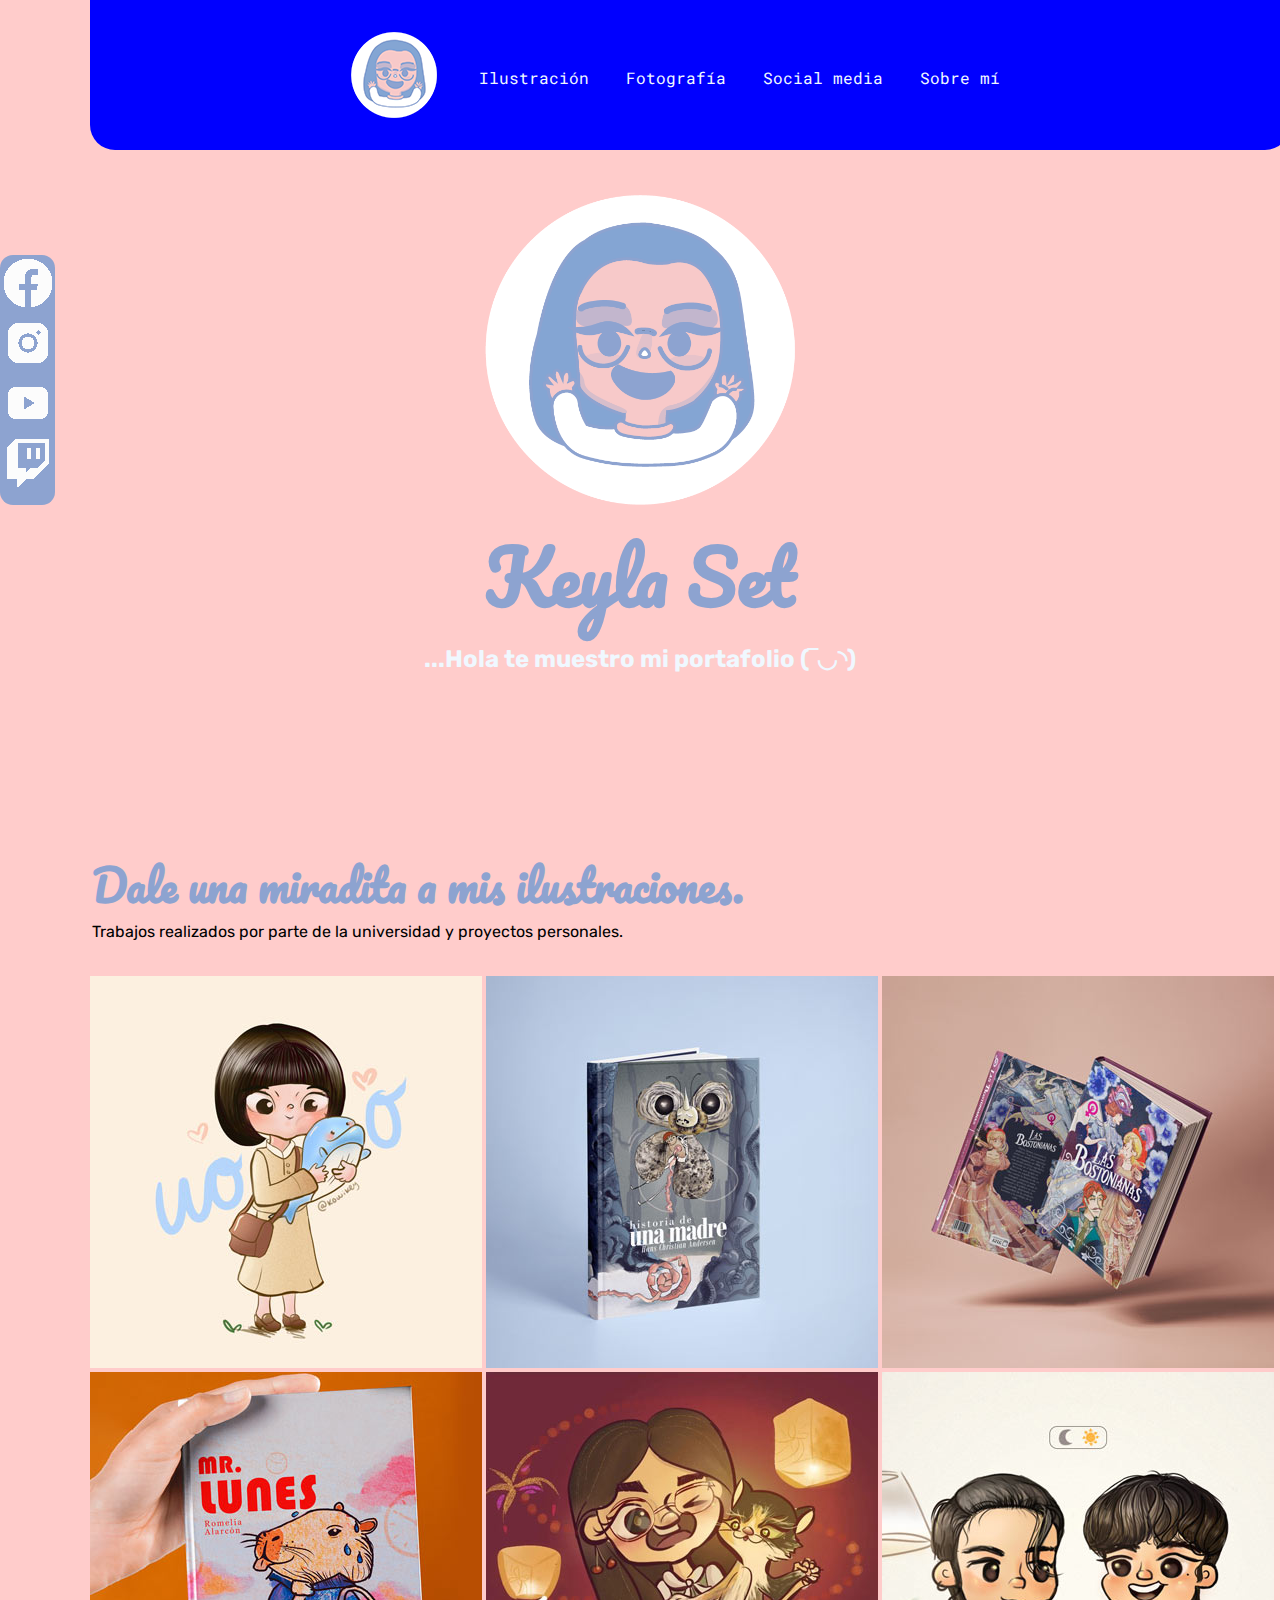
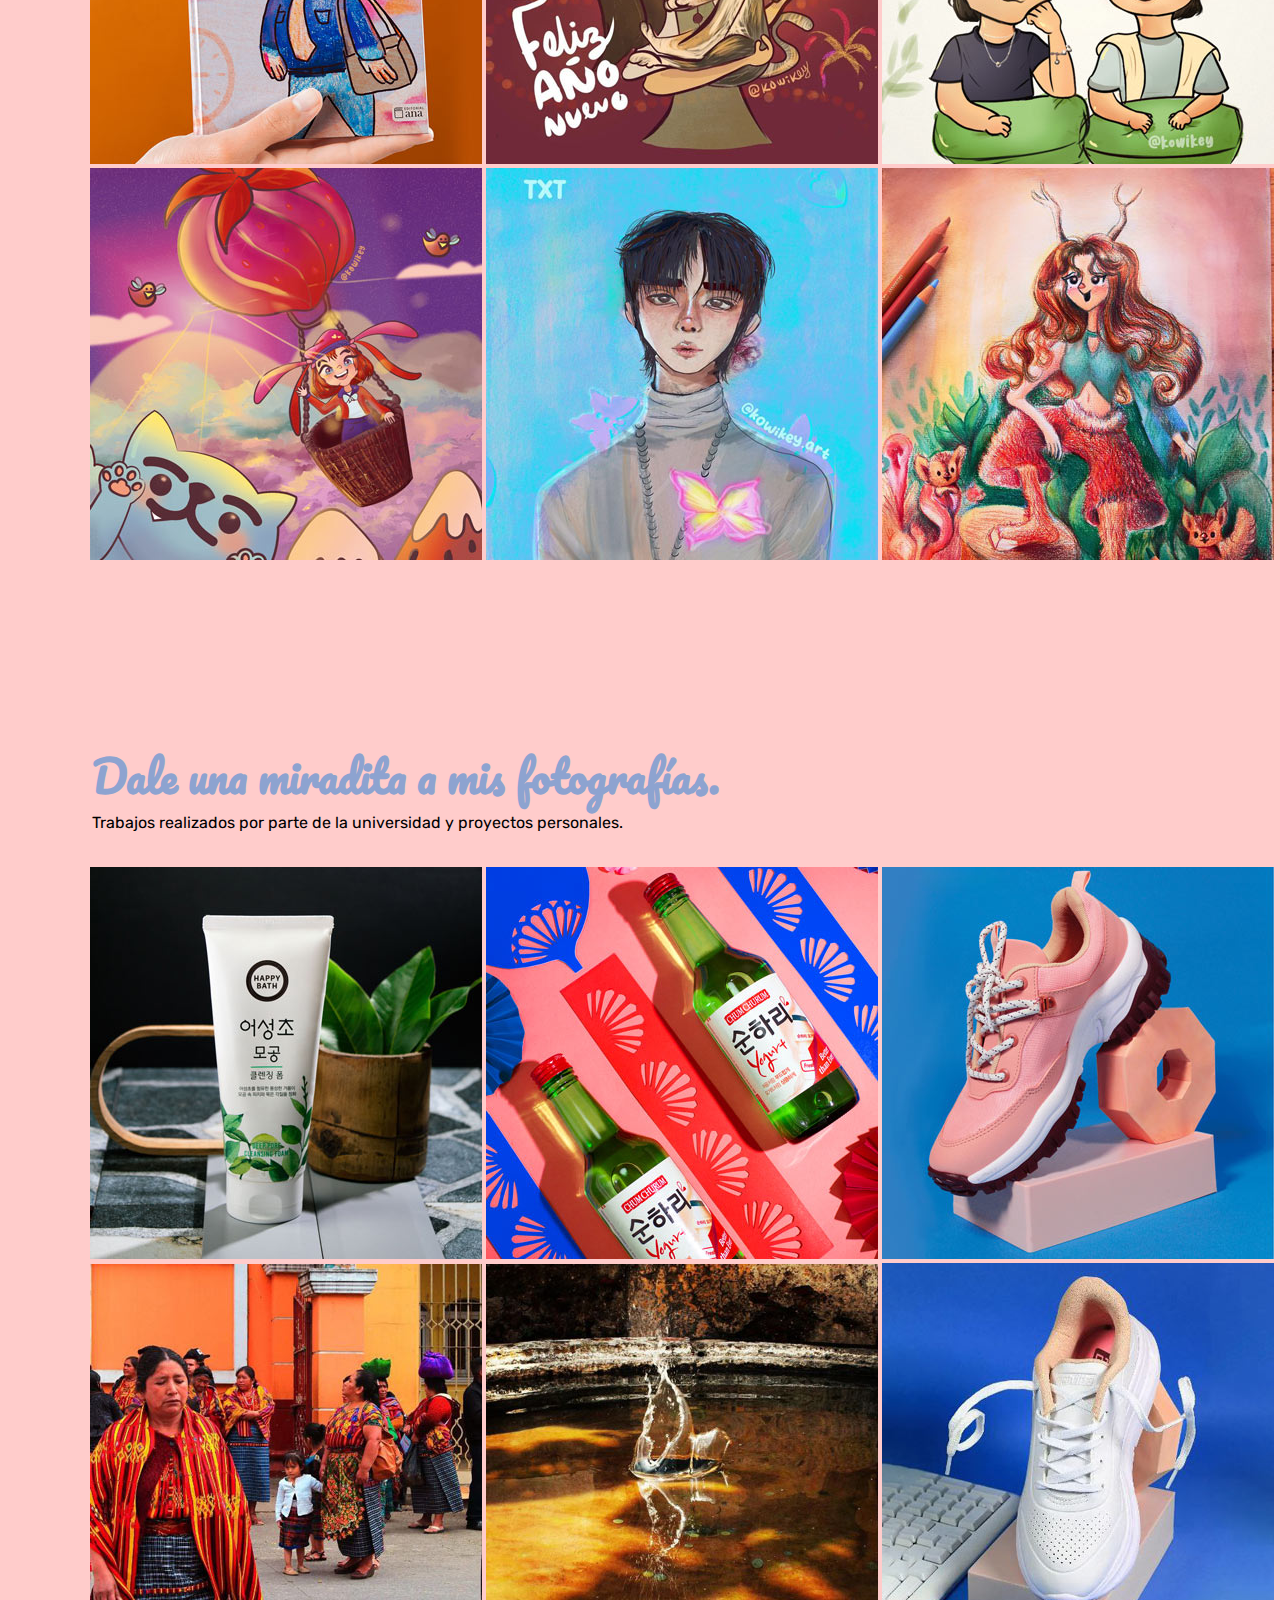
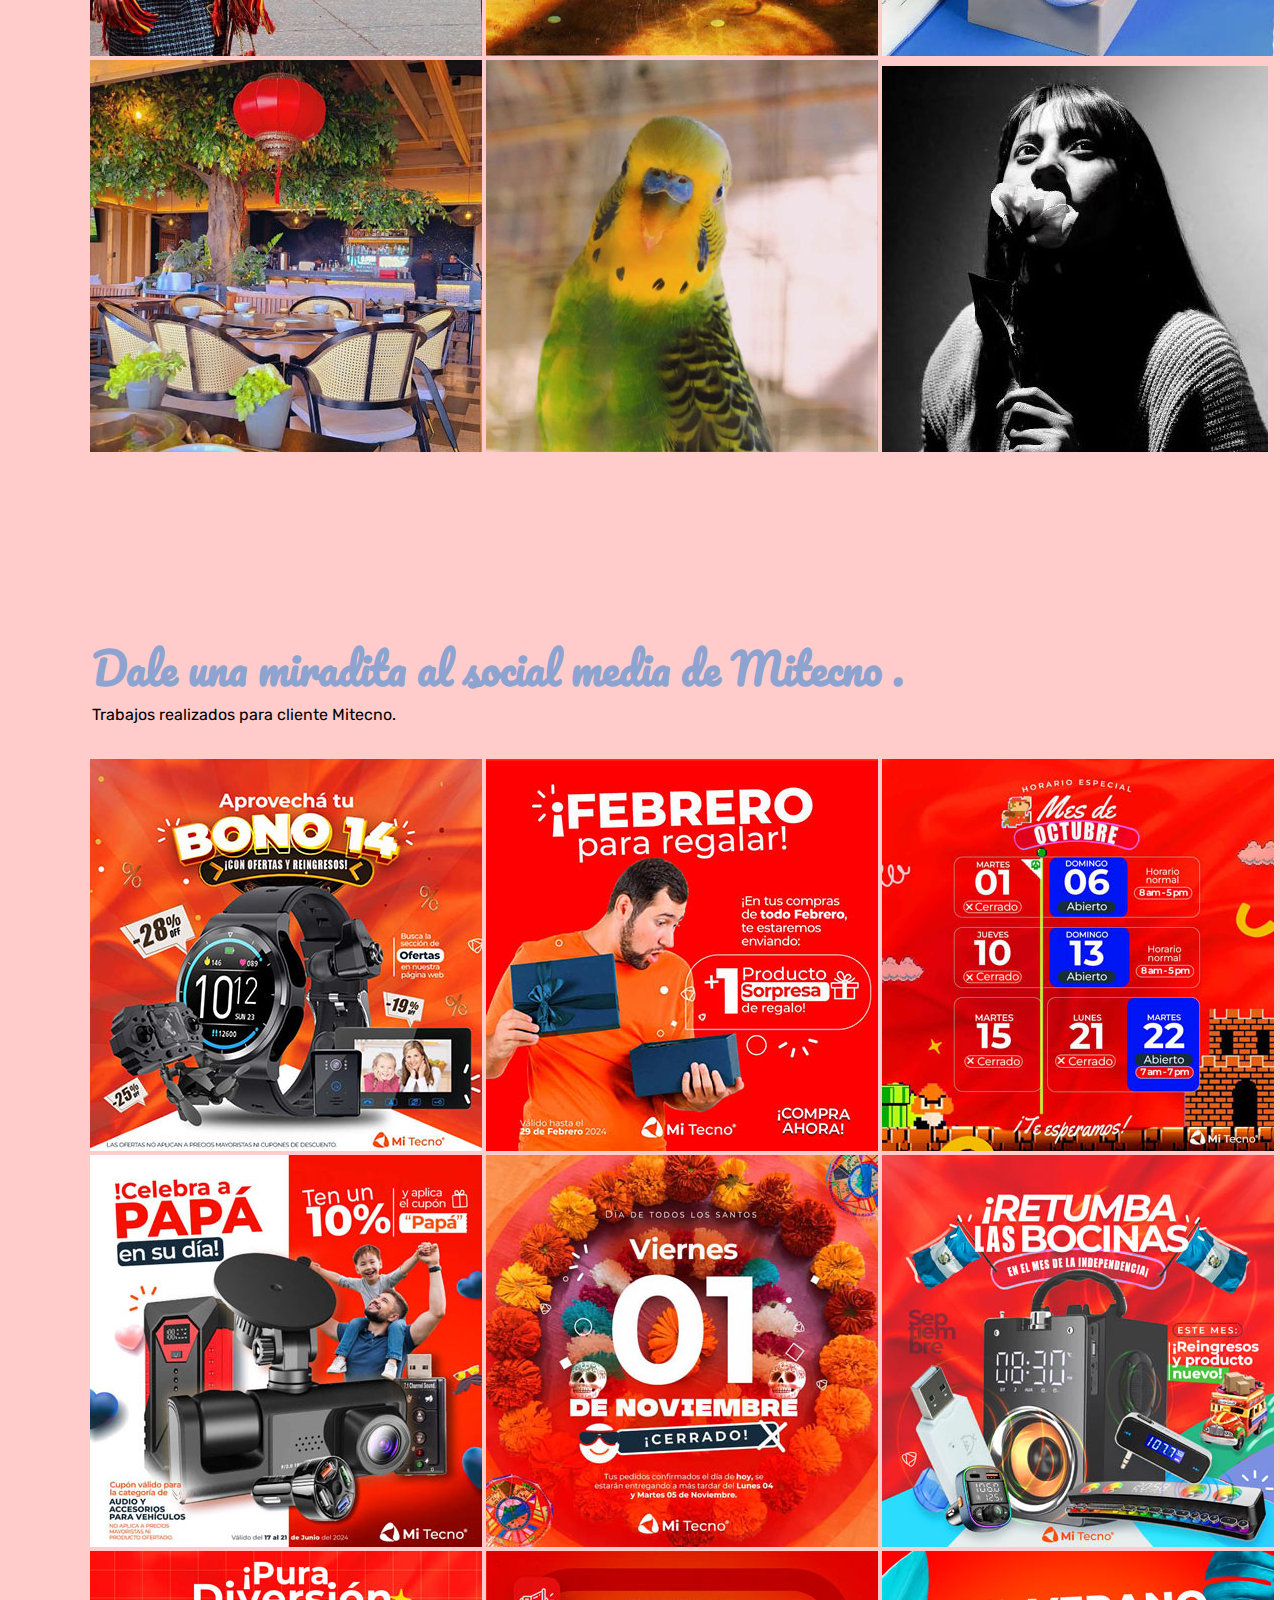
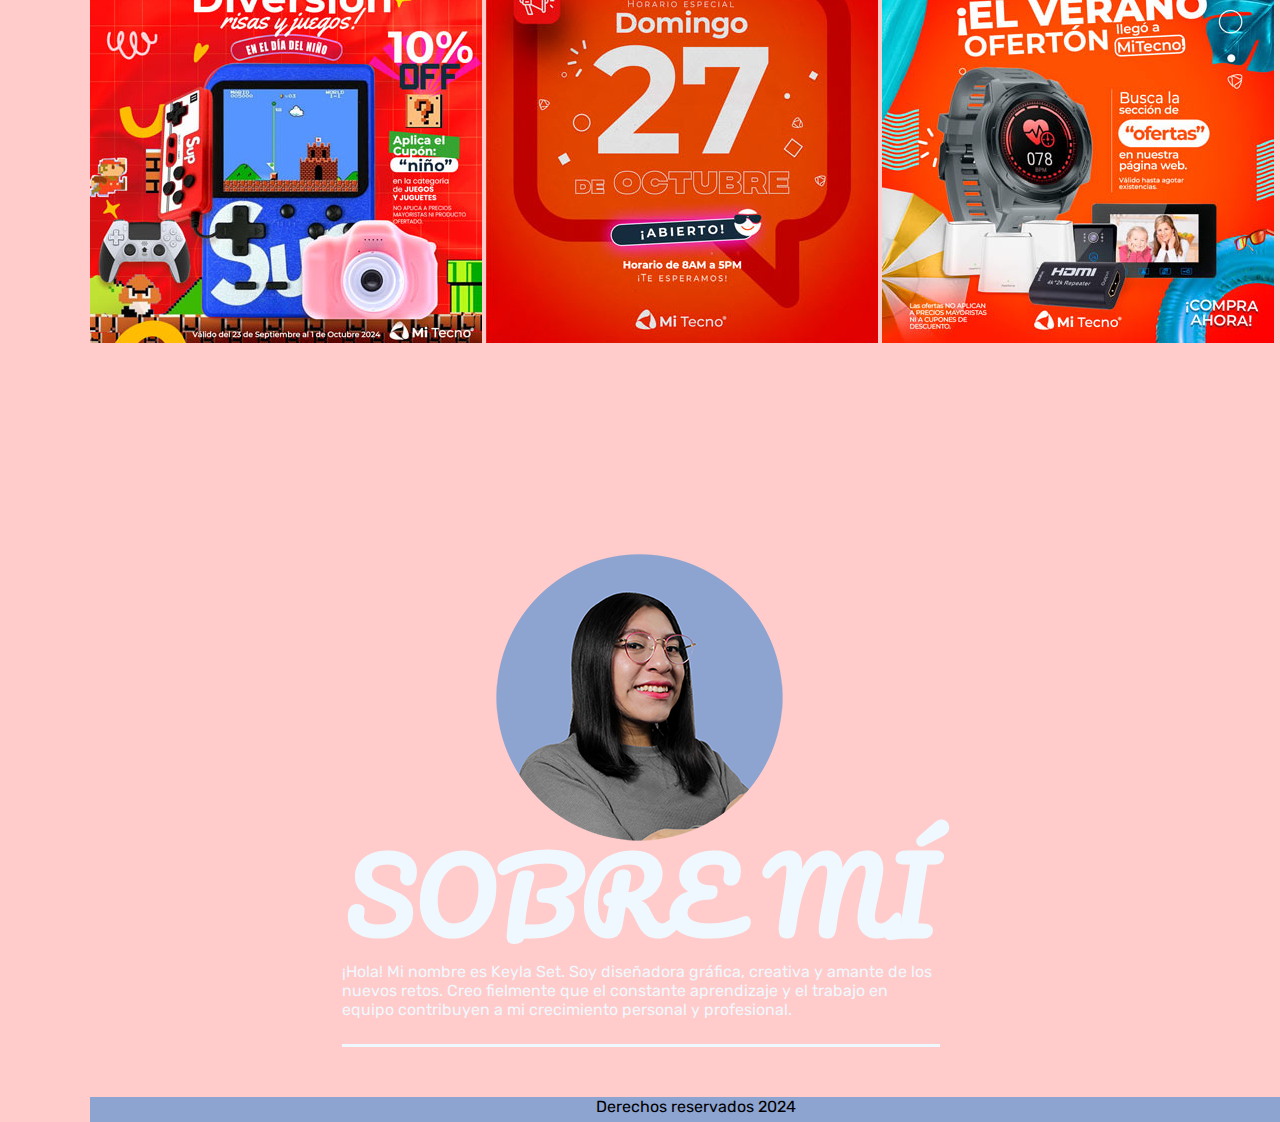
<file: index.html>
<!DOCTYPE html>
<html lang="es">

<head>
    <meta charset="UTF-8">
    <meta name="viewport" content="width=device-width, initial-scale=1.0">
    <title>Keyla set</title>
    <link rel="icon" href="IMAGENES/LOGOTIPO-favicon.jpg">
    <link rel="stylesheet" href="CSS/estilos.css">

    <link rel="preconnect" href="https://fonts.googleapis.com">
    <link rel="preconnect" href="https://fonts.gstatic.com" crossorigin>
    <link
        href="https://fonts.googleapis.com/css2?family=Josefin+Sans:ital,wght@0,100..700;1,100..700&family=Pacifico&family=Passion+One:wght@400;700;900&family=Roboto:ital,wght@0,100;0,300;0,400;0,500;0,700;0,900;1,100;1,300;1,400;1,500;1,700;1,900&family=Rubik:ital,wght@0,300..900;1,300..900&display=swap"
        rel="stylesheet">

    <link rel="preconnect" href="https://fonts.googleapis.com">
    <link rel="preconnect" href="https://fonts.gstatic.com" crossorigin>
    <link
        href="https://fonts.googleapis.com/css2?family=Josefin+Sans:ital,wght@0,100..700;1,100..700&family=Pacifico&family=Passion+One:wght@400;700;900&family=Roboto+Mono:ital,wght@0,100..700;1,100..700&family=Roboto:ital,wght@0,100;0,300;0,400;0,500;0,700;0,900;1,100;1,300;1,400;1,500;1,700;1,900&family=Rubik:ital,wght@0,300..900;1,300..900&display=swap"
        rel="stylesheet">

</head>
<!--aqui empieza mi sitio-->

<div id="cabecera"></div>
<div class="redes">
    <ul>
        <li><a href="#"><img src="IMAGENES/facebook.png" alt=""></a></li>
        <li><a href="#"><img src="IMAGENES/instagram.png" alt=""></a></li>
        <li><a href="#"><img src="IMAGENES/youtube.png" alt=""></a></li>
        <li><a href="#"><img src="IMAGENES/twitch.png" alt=""></a></li>
    </ul>
</div>

<body>
    <div class="contenedor">
        <header>
            <nav>
                <table class="menu">
                    <tr>
                        <td class="bmenu"><a href="#cabecera"> <img src="IMAGENES/LOGOTIPO_mediano.png" alt="logo"></a>
                        </td>
                        <td class="bmenu"><a href="#ilustrar"> Ilustración </a></td>
                        <td class="bmenu"><a href="#fotos"> Fotografía </a></td>
                        <td class="bmenu"><a href="#mediapost"> Social media </a></td>
                        <td class="bmenu"><a href="#sobremi"> Sobre mí </a></td>
                    </tr>
                </table>
            </nav>
        </header>
    </div>
    <aside>
        <img class="logo" src="IMAGENES/LOGOTIPO_grande.png" alt="logo">
        <h1> Keyla Set</h1>
        <h3>
            ...Hola te muestro mi portafolio (‾◡◝)
        </h3>
    </aside>
    <div id="ilustrar"></div>
    <main>
        <section>

            <article>
                <h2>
                    Dale una miradita a mis ilustraciones.
                </h2>
                <p>
                    Trabajos realizados por parte de la universidad y proyectos personales.
                </p>
                <div class="galeria">
                    <a href="ilustracion.html" class="imagen"><img src="IMAGENES/ilustracion_01.jpg" alt=""
                            class="imgen"></a>
                    <a href="#" class="imagen"><img src="IMAGENES/ilustracion_02.jpg" alt="" class="imgen"></a>
                    <a href="#" class="imagen"><img src="IMAGENES/ilustracion_03.jpg" alt="" class="imgen"></a>
                    <a href="#" class="imagen"><img src="IMAGENES/ilustracion_04.jpg" alt="" class="imgen"></a>
                    <a href="#" class="imagen"><img src="IMAGENES/ilustracion_05.jpg" alt="" class="imgen"></a>
                    <a href="#" class="imagen"><img src="IMAGENES/ilustracion_06.jpg" alt="" class="imgen"></a>
                    <a href="#" class="imagen"><img src="IMAGENES/ilustracion_07.jpg" alt="" class="imgen"></a>
                    <a href="#" class="imagen"><img src="IMAGENES/ilustracion_08.jpg" alt="" class="imgen"></a>
                    <a href="#" class="imagen"><img src="IMAGENES/ilustracion_09.jpg" alt="" class="imgen"></a>
                </div>
            </article>
            <div id="fotos"></div>
            <article>
                <h2>
                    Dale una miradita a mis fotografías.
                </h2>
                <p>
                    Trabajos realizados por parte de la universidad y proyectos personales.
                </p>
                <div class="galeria">
                    <a href="fotografia.html" class="imagen"><img src="IMAGENES/FOTO_01.jpg""
                            class=" imgen"></a>
                    <a href="#" class="imagen"><img src="IMAGENES/FOTO_02.jpg" alt="" class="imgen"></a>
                    <a href="#" class="imagen"><img src="IMAGENES/FOTO_03.jpg" alt="" class="imgen"></a>
                    <a href="#" class="imagen"><img src="IMAGENES/FOTO_04.jpg" alt="" class="imgen"></a>
                    <a href="#" class="imagen"><img src="IMAGENES/FOTO_05.jpg" alt="" class="imgen"></a>
                    <a href="#" class="imagen"><img src="IMAGENES/FOTO_06.jpg" alt="" class="imgen"></a>
                    <a href="#" class="imagen"><img src="IMAGENES/FOTO_07.jpg" alt="" class="imgen"></a>
                    <a href="#" class="imagen"><img src="IMAGENES/FOTO_08.jpg" alt="" class="imgen"></a>
                    <a href="#" class="imagen"><img src="IMAGENES/FOTO_09.jpg" alt="" class="imgen"></a>
                </div>
            </article>
            <div id="mediapost"></div>

            <article>
                <h2>
                    Dale una miradita al social media de Mitecno .
                </h2>
                <p>
                    Trabajos realizados para cliente Mitecno.
                </p>
                <div class="galeria">
                    <a href="socialmedia.html" class="imagen"><img src="IMAGENES/MEDIA_01.jpg" alt="" class="imgen"></a>
                    <a href="#" class="imagen"><img src="IMAGENES/MEDIA_02.jpg" alt="" class="imgen"></a>
                    <a href="#" class="imagen"><img src="IMAGENES/MEDIA_03.jpg" alt="" class="imgen"></a>
                    <a href="#" class="imagen"><img src="IMAGENES/MEDIA_04.jpg" alt="" class="imgen"></a>
                    <a href="#" class="imagen"><img src="IMAGENES/MEDIA_05.jpg" alt="" class="imgen"></a>
                    <a href="#" class="imagen"><img src="IMAGENES/MEDIA_06.jpg" alt="" class="imgen"></a>
                    <a href="#" class="imagen"><img src="IMAGENES/MEDIA_07.jpg" alt="" class="imgen"></a>
                    <a href="#" class="imagen"><img src="IMAGENES/MEDIA_08.jpg" alt="" class="imgen"></a>
                    <a href="#" class="imagen"><img src="IMAGENES/MEDIA_09.jpg" alt="" class="imgen"></a>
                </div>
            </article>
        </section>

        <div id="sobremi"></div>

        <article class="sobre">
            <img src="IMAGENES/key_foto.png" alt="foto" class="mifoto">
            <h2 class="sobre">
                SOBRE MÍ </h2>
            <p class="sobre">¡Hola! Mi nombre es Keyla Set.
                Soy diseñadora gráfica, creativa y amante de los nuevos retos.
                Creo fielmente que el constante aprendizaje y el trabajo en equipo contribuyen a mi crecimiento personal
                y profesional.</p>
        </article>
    </main>


    <footer>
        <p class="derechos">
            Derechos reservados 2024
        </p>
    </footer>

</body>
<!--Felices vacaciones lic, gracias por su dedicación en enseñarnos (‾◡◝)-->

</html>
</file>
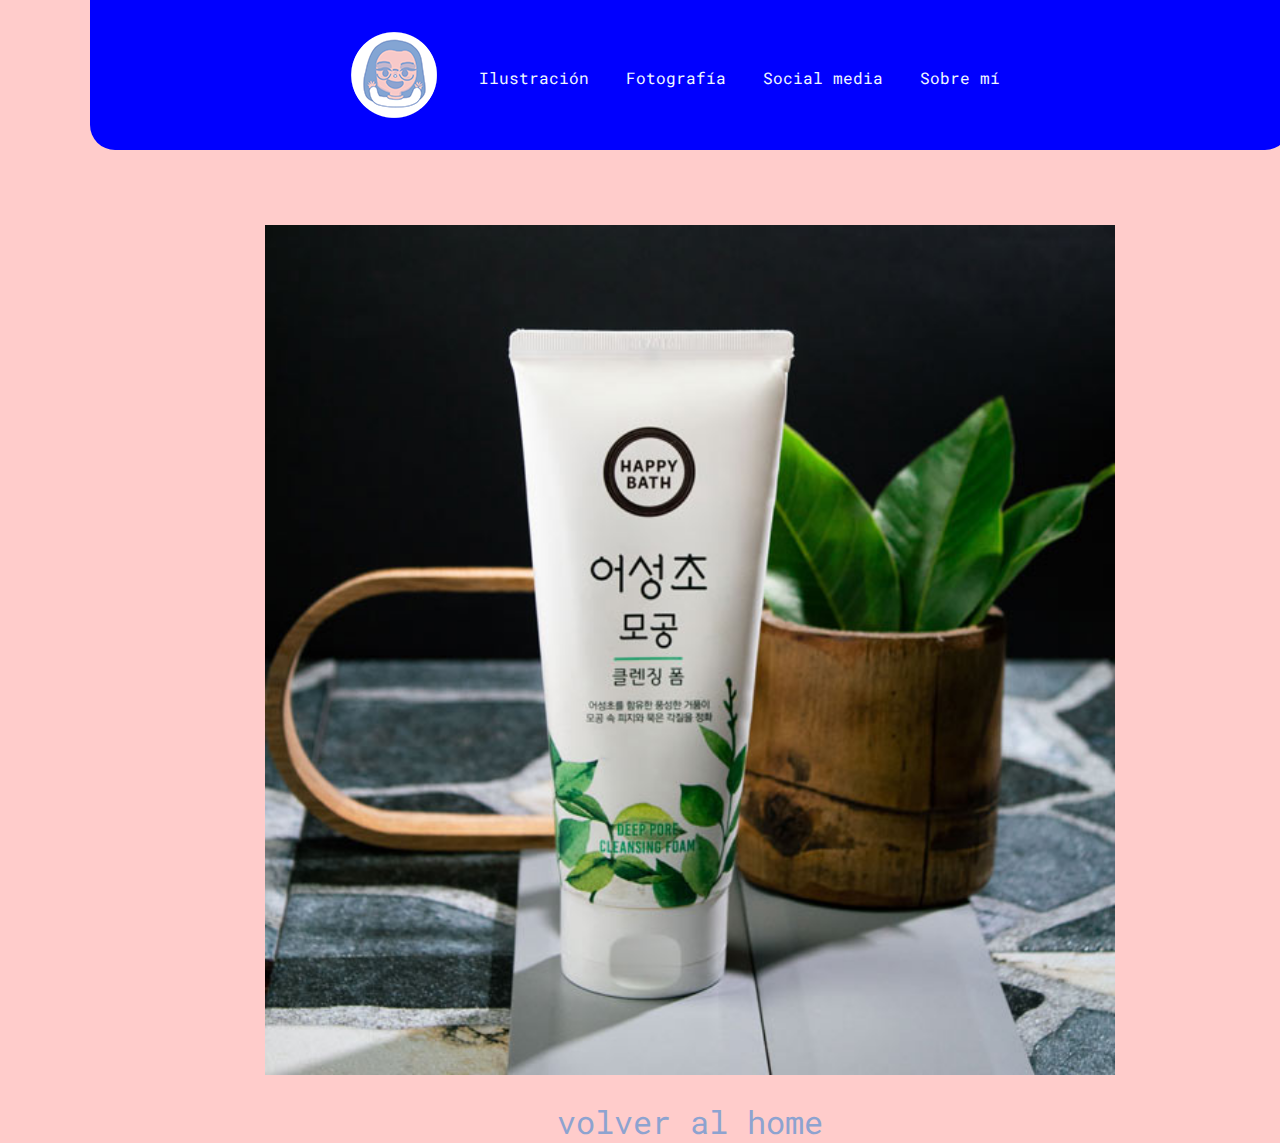
<file: fotografia.html>
<!DOCTYPE html>
<html lang="es">

<head>
    <meta charset="UTF-8">
    <meta name="viewport" content="width=device-width, initial-scale=1.0">
    <title>Ilustración</title>
    <link rel="icon" href="IMAGENES/LOGOTIPO-favicon.jpg">
    <link rel="stylesheet" href="CSS/estilos.css">

    <link rel="preconnect" href="https://fonts.googleapis.com">
    <link rel="preconnect" href="https://fonts.gstatic.com" crossorigin>
    <link
        href="https://fonts.googleapis.com/css2?family=Josefin+Sans:ital,wght@0,100..700;1,100..700&family=Pacifico&family=Passion+One:wght@400;700;900&family=Roboto:ital,wght@0,100;0,300;0,400;0,500;0,700;0,900;1,100;1,300;1,400;1,500;1,700;1,900&family=Rubik:ital,wght@0,300..900;1,300..900&display=swap"
        rel="stylesheet">

    <link rel="preconnect" href="https://fonts.googleapis.com">
    <link rel="preconnect" href="https://fonts.gstatic.com" crossorigin>
    <link
        href="https://fonts.googleapis.com/css2?family=Josefin+Sans:ital,wght@0,100..700;1,100..700&family=Pacifico&family=Passion+One:wght@400;700;900&family=Roboto+Mono:ital,wght@0,100..700;1,100..700&family=Roboto:ital,wght@0,100;0,300;0,400;0,500;0,700;0,900;1,100;1,300;1,400;1,500;1,700;1,900&family=Rubik:ital,wght@0,300..900;1,300..900&display=swap"
        rel="stylesheet">

</head>
<!--aqui empieza mi sitio-->

<body>
    <div class="contenedor">
        <header>
            <nav>
                <table class="menu">
                    <tr>
                        <td class="bmenu"><a href="#cabecera"> <img src="IMAGENES/LOGOTIPO_mediano.png" alt="logo"></a></td>
                        <td class="bmenu"><a href="#ilustrar"> Ilustración </a></td>
                        <td class="bmenu"><a href="#fotos"> Fotografía </a></td>
                        <td class="bmenu"><a href="#mediapost"> Social media </a></td>
                        <td class="bmenu"><a href="#sobremi"> Sobre mí </a></td>
                    </tr>
                </table>
            </nav>
        </header>
        <main>
            <img src="IMAGENES/FOTO_01_G.jpg" alt="foto" class="FOTO_01">
            <a href="index.html" class="volver"> volver al home</a>

        </main>
    </div>
</body>

</html>
</file>
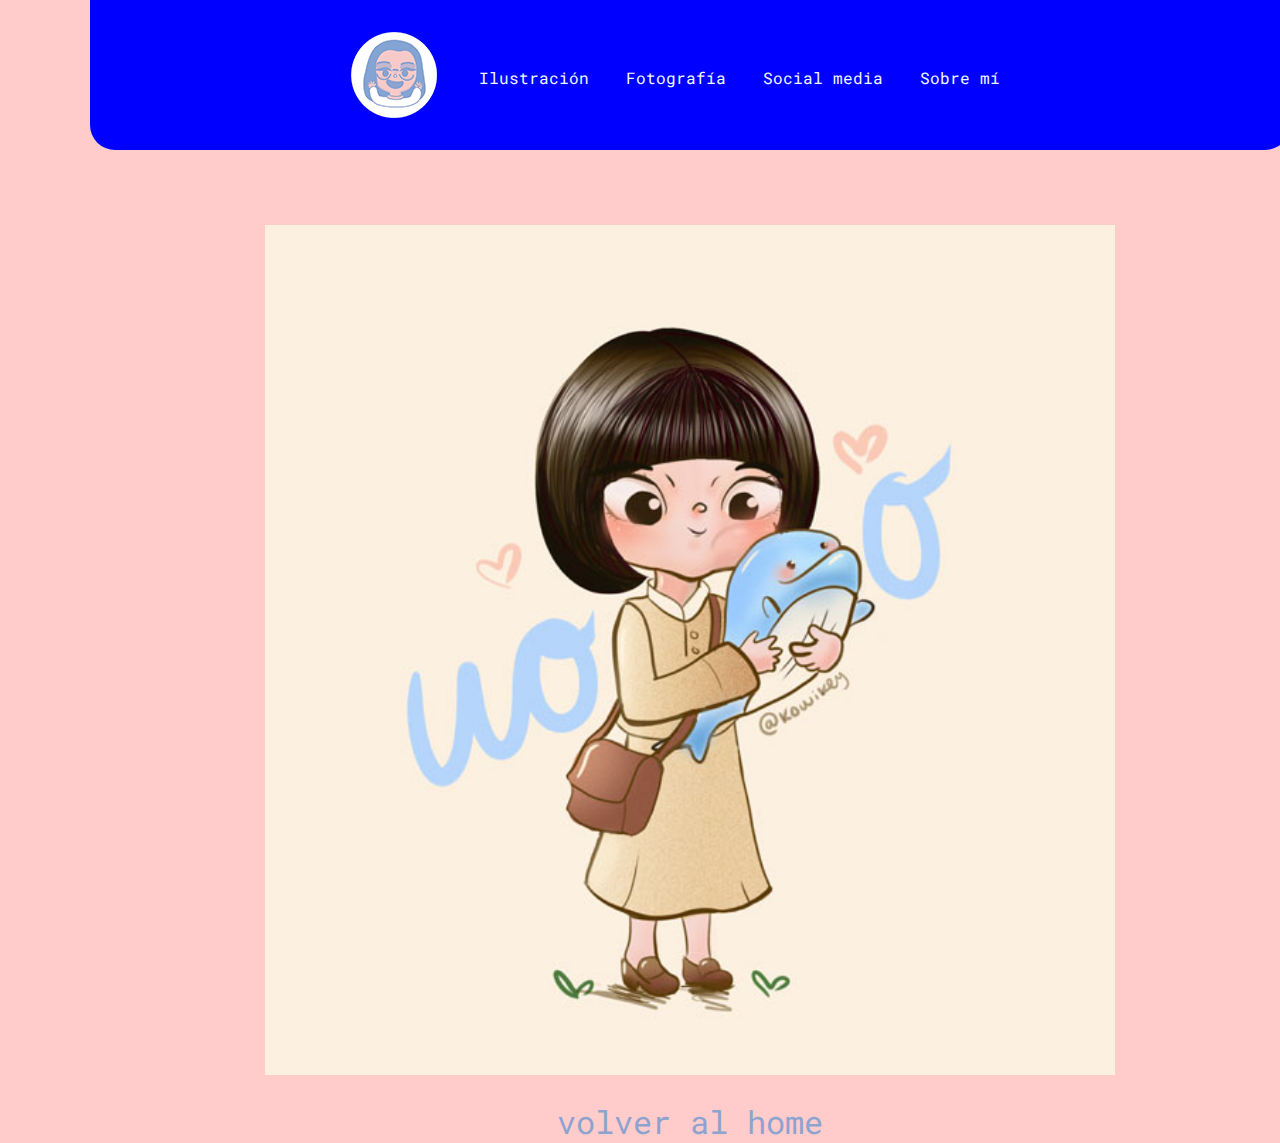
<file: ilustracion.html>
<!DOCTYPE html>
<html lang="es">

<head>
    <meta charset="UTF-8">
    <meta name="viewport" content="width=device-width, initial-scale=1.0">
    <title>Ilustración</title>
    <link rel="icon" href="IMAGENES/LOGOTIPO-favicon.jpg">
    <link rel="stylesheet" href="CSS/estilos.css">

    <link rel="preconnect" href="https://fonts.googleapis.com">
    <link rel="preconnect" href="https://fonts.gstatic.com" crossorigin>
    <link
        href="https://fonts.googleapis.com/css2?family=Josefin+Sans:ital,wght@0,100..700;1,100..700&family=Pacifico&family=Passion+One:wght@400;700;900&family=Roboto:ital,wght@0,100;0,300;0,400;0,500;0,700;0,900;1,100;1,300;1,400;1,500;1,700;1,900&family=Rubik:ital,wght@0,300..900;1,300..900&display=swap"
        rel="stylesheet">

    <link rel="preconnect" href="https://fonts.googleapis.com">
    <link rel="preconnect" href="https://fonts.gstatic.com" crossorigin>
    <link
        href="https://fonts.googleapis.com/css2?family=Josefin+Sans:ital,wght@0,100..700;1,100..700&family=Pacifico&family=Passion+One:wght@400;700;900&family=Roboto+Mono:ital,wght@0,100..700;1,100..700&family=Roboto:ital,wght@0,100;0,300;0,400;0,500;0,700;0,900;1,100;1,300;1,400;1,500;1,700;1,900&family=Rubik:ital,wght@0,300..900;1,300..900&display=swap"
        rel="stylesheet">

</head>
<!--aqui empieza mi sitio-->

<body>
    <div class="contenedor">
        <header>
            <nav>
                <table class="menu">
                    <tr>
                        <td class="bmenu"><a href="#cabecera"> <img src="IMAGENES/LOGOTIPO_mediano.png" alt="logo"></a></td>
                        <td class="bmenu"><a href="#ilustrar"> Ilustración </a></td>
                        <td class="bmenu"><a href="#fotos"> Fotografía </a></td>
                        <td class="bmenu"><a href="#mediapost"> Social media </a></td>
                        <td class="bmenu"><a href="#sobremi"> Sobre mí </a></td>
                    </tr>
                </table>
            </nav>
        </header>
        <main>
            <img src="IMAGENES/ilustracion_01_G.jpg" alt="ilustracion" class="ilustracion_01">
            <a href="index.html" class="volver"> volver al home</a>

        </main>
    </div>
</body>

</html>
</file>
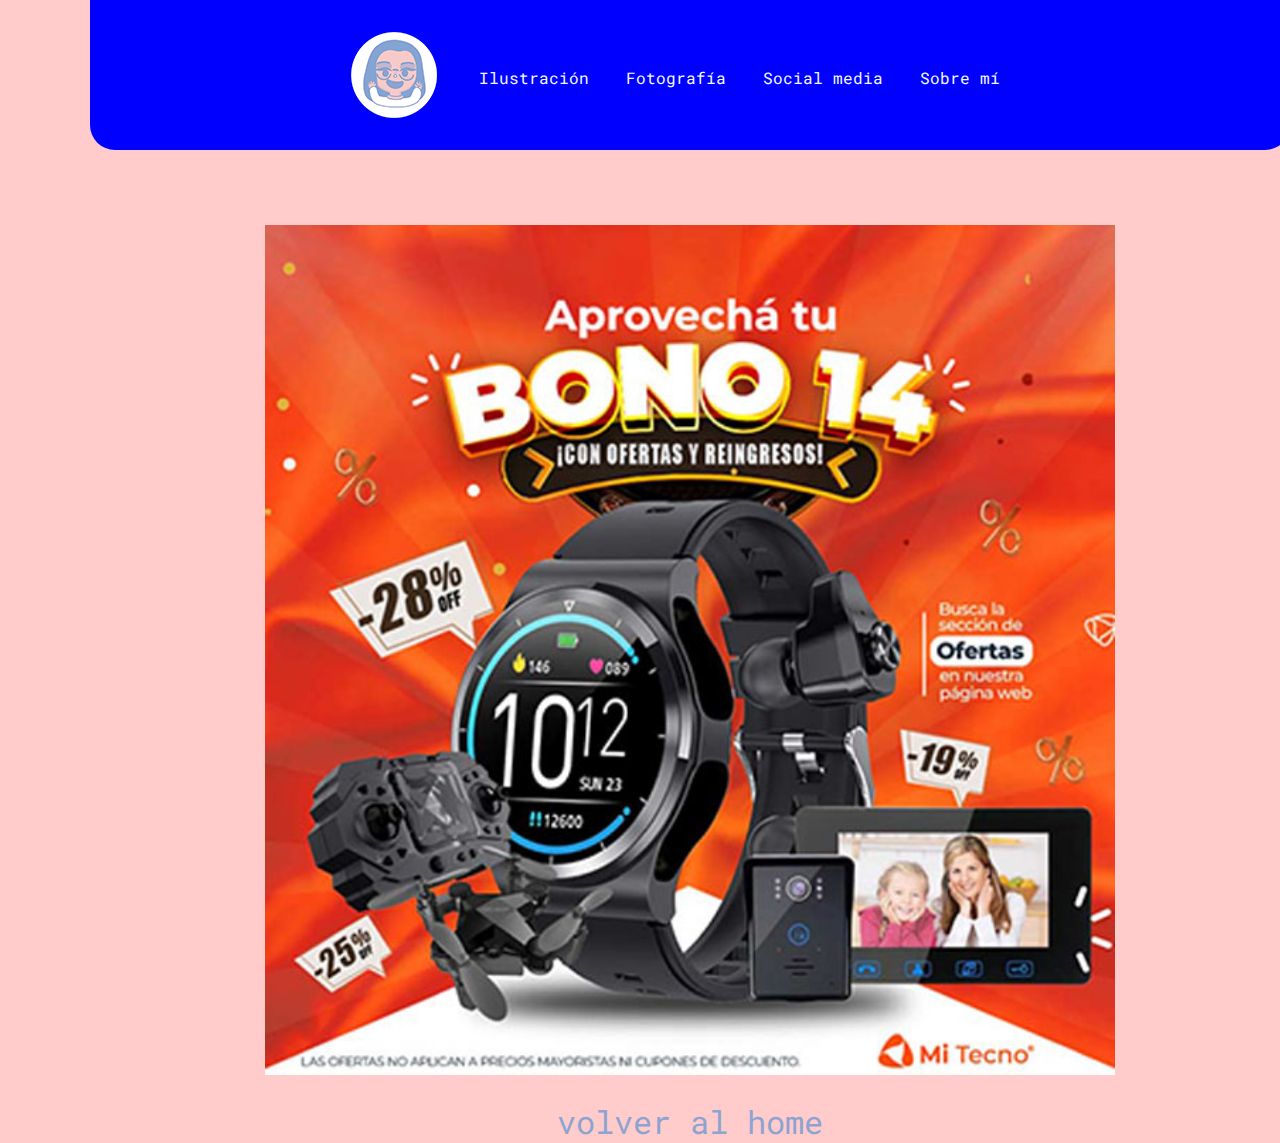
<file: socialmedia.html>
<!DOCTYPE html>
<html lang="es">

<head>
    <meta charset="UTF-8">
    <meta name="viewport" content="width=device-width, initial-scale=1.0">
    <title>Ilustración</title>
    <link rel="icon" href="IMAGENES/LOGOTIPO-favicon.jpg">
    <link rel="stylesheet" href="CSS/estilos.css">

    <link rel="preconnect" href="https://fonts.googleapis.com">
    <link rel="preconnect" href="https://fonts.gstatic.com" crossorigin>
    <link
        href="https://fonts.googleapis.com/css2?family=Josefin+Sans:ital,wght@0,100..700;1,100..700&family=Pacifico&family=Passion+One:wght@400;700;900&family=Roboto:ital,wght@0,100;0,300;0,400;0,500;0,700;0,900;1,100;1,300;1,400;1,500;1,700;1,900&family=Rubik:ital,wght@0,300..900;1,300..900&display=swap"
        rel="stylesheet">

    <link rel="preconnect" href="https://fonts.googleapis.com">
    <link rel="preconnect" href="https://fonts.gstatic.com" crossorigin>
    <link
        href="https://fonts.googleapis.com/css2?family=Josefin+Sans:ital,wght@0,100..700;1,100..700&family=Pacifico&family=Passion+One:wght@400;700;900&family=Roboto+Mono:ital,wght@0,100..700;1,100..700&family=Roboto:ital,wght@0,100;0,300;0,400;0,500;0,700;0,900;1,100;1,300;1,400;1,500;1,700;1,900&family=Rubik:ital,wght@0,300..900;1,300..900&display=swap"
        rel="stylesheet">

</head>
<!--aqui empieza mi sitio-->

<body>
    <div class="contenedor">
        <header>
            <nav>
                <table class="menu">
                    <tr>
                        <td class="bmenu"><a href="#cabecera"> <img src="IMAGENES/LOGOTIPO_mediano.png" alt="logo"></a></td>
                        <td class="bmenu"><a href="#ilustrar"> Ilustración </a></td>
                        <td class="bmenu"><a href="#fotos"> Fotografía </a></td>
                        <td class="bmenu"><a href="#mediapost"> Social media </a></td>
                        <td class="bmenu"><a href="#sobremi"> Sobre mí </a></td>
                    </tr>
                </table>
            </nav>
        </header>
        <main>
            <img src="IMAGENES/MEDIA_01_G.jpg" alt="media" class="MEDIA_01">
            <a href="index.html" class="volver"> volver al home</a>

        </main>
    </div>
</body>

</html>
</file>
<file: CSS/estilos.css>
* {
  margin: 0;
  padding: 0;
  text-decoration: none;
  font-family: rubik, sans-serif;
}

html {
  scroll-behavior: smooth;
}

body {
  width: 1100px;
  background-color: #FFCCCB;
  margin-left: auto;
  margin-right: auto;
}

.contenedor {
  width: 1200px;
  background-color: #FFCCCB;
  margin-left: auto;
  margin-right: auto;
  position: sticky;
  top: 0;

}

/*aqui comienza mi header*/
header {
  background-color: blue;
  height: 150px;
  border-radius: 0 0 25px 25px;
  position: sticky;
  top: 0;
  z-index: 15;
}

.menu {
  margin-left: auto;
  margin-right: auto;
  padding-top: 30px;
  padding-bottom: 30px;
}

.bmenu {
  padding-right: 35px;
}

a {
  color: aliceblue;
  font-family: roboto mono, sans-serif;
}

a:hover {
  opacity: 75%;
  transition: 0.35s;
}

/*aqui empieza el aside*/

.logo {
  display: block;
  margin-left: auto;
  margin-right: auto;
  margin-top: 45px;
  margin-bottom: 8px;
  width: 350px;
  height: 310px;
}

h1 {
  text-align: center;
  font-size: 72px;
  font-family: pacifico;
  color: #8DA3D0;
  margin-bottom: 5px;
}

h3 {
  text-align: center;
  font-size: 24px;
  color: aliceblue;
}

/*aqui empieza el main*/

h2 {
  font-family: pacifico;
  font-size: 42px;
  color: #8DA3D0;
  margin-top: 175px;
  margin-left: 2px;
}

p {
  margin-left: 2px;
  margin-bottom: 35px;
}

.galeria {
  width: 1500px;
  margin-left: auto;
  margin-right: auto;
}

img.imagen {
  margin: -2px;

}

/*aqui edito la parte de la pagina de la ilustración grande*/

img.ilustracion_01 {
  display: block;
  margin-left: auto;
  margin-right: auto;
  width: 850px;
  margin-top: 75px;
  margin-bottom: 25px;

}

img.FOTO_01 {
  display: block;
  margin-left: auto;
  margin-right: auto;
  width: 850px;
  margin-top: 75px;
  margin-bottom: 25px;
}

img.MEDIA_01 {
  display: block;
  margin-left: auto;
  margin-right: auto;
  width: 850px;
  margin-top: 75px;
  margin-bottom: 25px;
}

a.volver {
  display: block;
  color: #8DA3D0;
  text-align: center;
  font-size: 32px;
}

/*aqui empieza la sección "sobre mi" */

article.sobre {
  width: 600px;
  display: block;
  margin-left: auto;
  margin-right: auto;
  margin-bottom: 50px;
}

img.mifoto {
  margin-top: 200px;
  display: block;
  margin-left: auto;
  margin-right: auto;
}

h2.sobre {
  margin-top: -40px;
  text-align: center;
  font-size: 100px;
  color: aliceblue;
}

p.sobre {
  margin-top: -20px;
  color: aliceblue;
  padding-bottom: 25px;
  border-bottom: 3px solid aliceblue;
}

/* aqui edito los botones de redes*/
div.redes {
  width: 55px;
  height: 250px;
  background-color: #8DA3D0;
  position: fixed;
  top: 255px;
  left: 0px;
  border-radius: 13px;
}

li{
  list-style: none;
  text-align: center;
  padding: 4px;
}

/*aqui comienza mi footer*/

footer {
  display: block;
  background-color: #8DA3D0;
  text-align: center;
  height: 25px;
  width: 1210px;;
  
}
</file>
